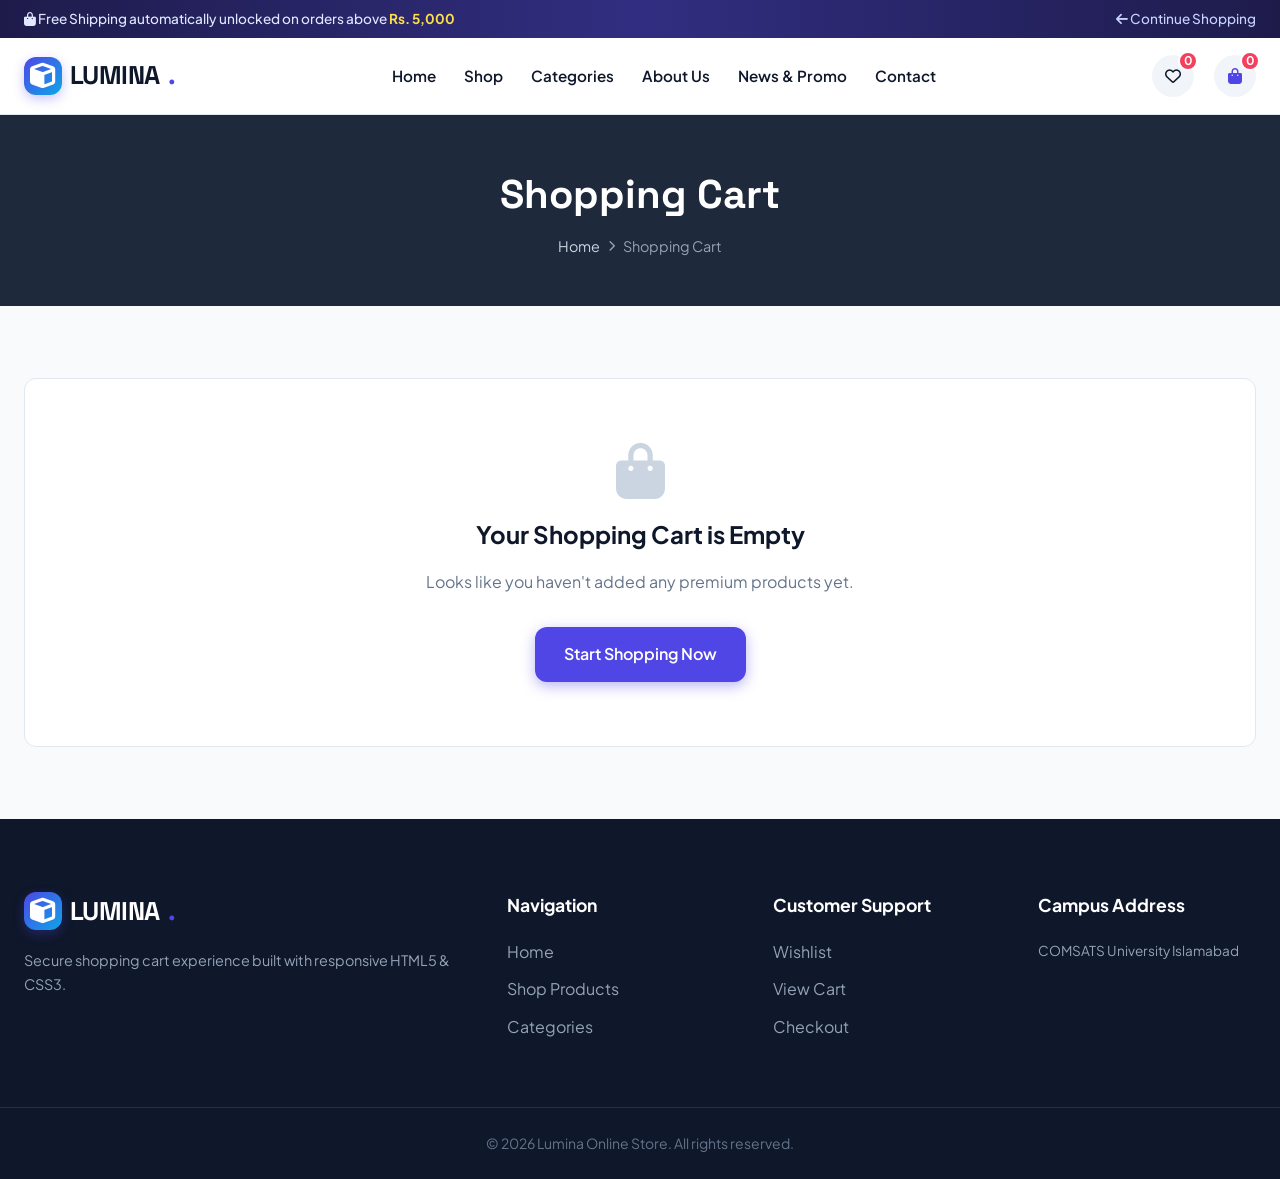
<file: cart.html>
<!DOCTYPE html>
<html lang="en">
<head>
  <meta charset="UTF-8">
  <meta name="viewport" content="width=device-width, initial-scale=1.0">
  <title>Shopping Cart | Lumina Online Store</title>
  
  <link rel="preconnect" href="https://fonts.googleapis.com">
  <link rel="preconnect" href="https://fonts.gstatic.com" crossorigin>
  <link href="https://fonts.googleapis.com/css2?family=Plus+Jakarta+Sans:wght@300;400;500;600;700;800&family=Space+Grotesk:wght@500;700&display=swap" rel="stylesheet">
  
  <link rel="stylesheet" href="https://cdnjs.cloudflare.com/ajax/libs/font-awesome/6.4.0/css/all.min.css">
  <link rel="stylesheet" href="css/style.css">
</head>
<body>

  <div class="top-bar">
    <div class="container top-bar-content">
      <p><i class="fas fa-shopping-bag"></i> Free Shipping automatically unlocked on orders above <strong>Rs. 5,000</strong></p>
      <div class="top-bar-links">
        <a href="shop.html"><i class="fas fa-arrow-left"></i> Continue Shopping</a>
      </div>
    </div>
  </div>

  <header class="site-header">
    <div class="container header-inner">
      <a href="index.html" class="brand-logo">
        <div class="logo-icon"><i class="fas fa-cube"></i></div>
        LUMINA<span class="dot">.</span>
      </a>

      <nav>
        <ul class="nav-menu">
          <li><a href="index.html" class="nav-link">Home</a></li>
          <li><a href="shop.html" class="nav-link">Shop</a></li>
          <li><a href="category.html" class="nav-link">Categories</a></li>
          <li><a href="about.html" class="nav-link">About Us</a></li>
          <li><a href="news.html" class="nav-link">News & Promo</a></li>
          <li><a href="contact.html" class="nav-link">Contact</a></li>
        </ul>
      </nav>

      <div class="header-actions">
        <a href="wishlist.html" class="action-icon-btn" title="View Wishlist">
          <i class="far fa-heart"></i>
          <span class="badge-count wishlist-badge-count">0</span>
        </a>
        <a href="cart.html" class="action-icon-btn active" title="View Cart">
          <i class="fas fa-shopping-bag" style="color: var(--primary);"></i>
          <span class="badge-count cart-badge-count">0</span>
        </a>
        <button class="mobile-toggle" aria-label="Toggle Mobile Navigation">
          <i class="fas fa-bars"></i>
        </button>
      </div>
    </div>
  </header>

  <div class="page-header">
    <div class="container">
      <h1 class="page-title">Shopping Cart</h1>
      <div class="breadcrumb">
        <a href="index.html">Home</a>
        <i class="fas fa-chevron-right" style="font-size: 0.7rem;"></i>
        <span>Shopping Cart</span>
      </div>
    </div>
  </div>

  <main class="section">
    <div class="container" id="cart-content-wrapper">
      
      <div class="cart-layout">

        <div class="cart-table-wrapper">
          <table class="cart-table">
            <thead>
              <tr>
                <th>Product Description</th>
                <th>Price</th>
                <th>Quantity</th>
                <th>Subtotal</th>
                <th>Action</th>
              </tr>
            </thead>
            <tbody id="cart-table-body">
              
            </tbody>
          </table>
          <div style="padding: 1.25rem; display: flex; justify-content: space-between; border-top: 1px solid var(--border-color); background: var(--bg-body);">
            <a href="shop.html" class="btn btn-outline btn-sm">
              <i class="fas fa-arrow-left"></i> Continue Shopping
            </a>
            <button class="btn btn-secondary btn-sm" onclick="LuminaStore.saveCart([]); renderCartPage();" style="color: var(--accent); border-color: var(--accent);">
              <i class="fas fa-trash"></i> Clear Entire Cart
            </button>
          </div>
        </div>

        <aside class="summary-card">
          <h3 class="summary-title"><i class="fas fa-calculator"></i> Order Summary</h3>
          
          <div class="summary-row">
            <span>Items Subtotal</span>
            <span id="cart-subtotal" style="font-weight: 700; color: var(--text-main);">Rs. 0</span>
          </div>

          <div class="summary-row">
            <span>Estimated Shipping</span>
            <span style="font-weight: 600; color: #166534;">Calculated at checkout</span>
          </div>

          <div class="summary-row">
            <span>Tax & Duties</span>
            <span style="font-weight: 600;">Included</span>
          </div>

          <form onsubmit="event.preventDefault(); LuminaStore.showToast('Coupon LUMINA20 applied!', 'success');" style="margin: 1.5rem 0;">
            <label style="display: block; font-size: 0.85rem; font-weight: 700; margin-bottom: 0.35rem;">Promo Code</label>
            <div style="display: flex; gap: 0.5rem;">
              <input type="text" placeholder="e.g. LUMINA20" class="form-control" style="text-transform: uppercase;">
              <button type="submit" class="btn btn-primary btn-sm">Apply</button>
            </div>
          </form>

          <div class="summary-row total">
            <span>Total Cost</span>
            <span id="cart-total" style="color: var(--primary);">Rs. 0</span>
          </div>

          <a href="checkout.html" class="btn btn-primary btn-full" style="margin-top: 1.5rem; height: 48px;">
            Proceed to Checkout <i class="fas fa-arrow-right"></i>
          </a>
        </aside>

      </div>

    </div>
  </main>

  <footer class="site-footer">
    <div class="container footer-top">
      <div class="footer-grid">
        <div class="footer-col">
          <a href="index.html" class="brand-logo" style="color: white; margin-bottom: 1rem;">
            <div class="logo-icon"><i class="fas fa-cube"></i></div>
            LUMINA<span class="dot">.</span>
          </a>
          <p style="font-size: 0.9rem; line-height: 1.7;">
            Secure shopping cart experience built with responsive HTML5 & CSS3.
          </p>
        </div>

        <div class="footer-col">
          <h4>Navigation</h4>
          <ul class="footer-links">
            <li><a href="index.html">Home</a></li>
            <li><a href="shop.html">Shop Products</a></li>
            <li><a href="category.html">Categories</a></li>
          </ul>
        </div>

        <div class="footer-col">
          <h4>Customer Support</h4>
          <ul class="footer-links">
            <li><a href="wishlist.html">Wishlist</a></li>
            <li><a href="cart.html">View Cart</a></li>
            <li><a href="checkout.html">Checkout</a></li>
          </ul>
        </div>

        <div class="footer-col">
          <h4>Campus Address</h4>
          <p style="font-size: 0.85rem; line-height: 1.8;">
            COMSATS University Islamabad
          </p>
        </div>
      </div>
    </div>

    <div class="footer-bottom">
      <div class="container">
        <p>&copy; 2026 Lumina Online Store. All rights reserved.</p>
      </div>
    </div>
  </footer>

  <script src="js/app.js"></script>
</body>
</html>
</file>
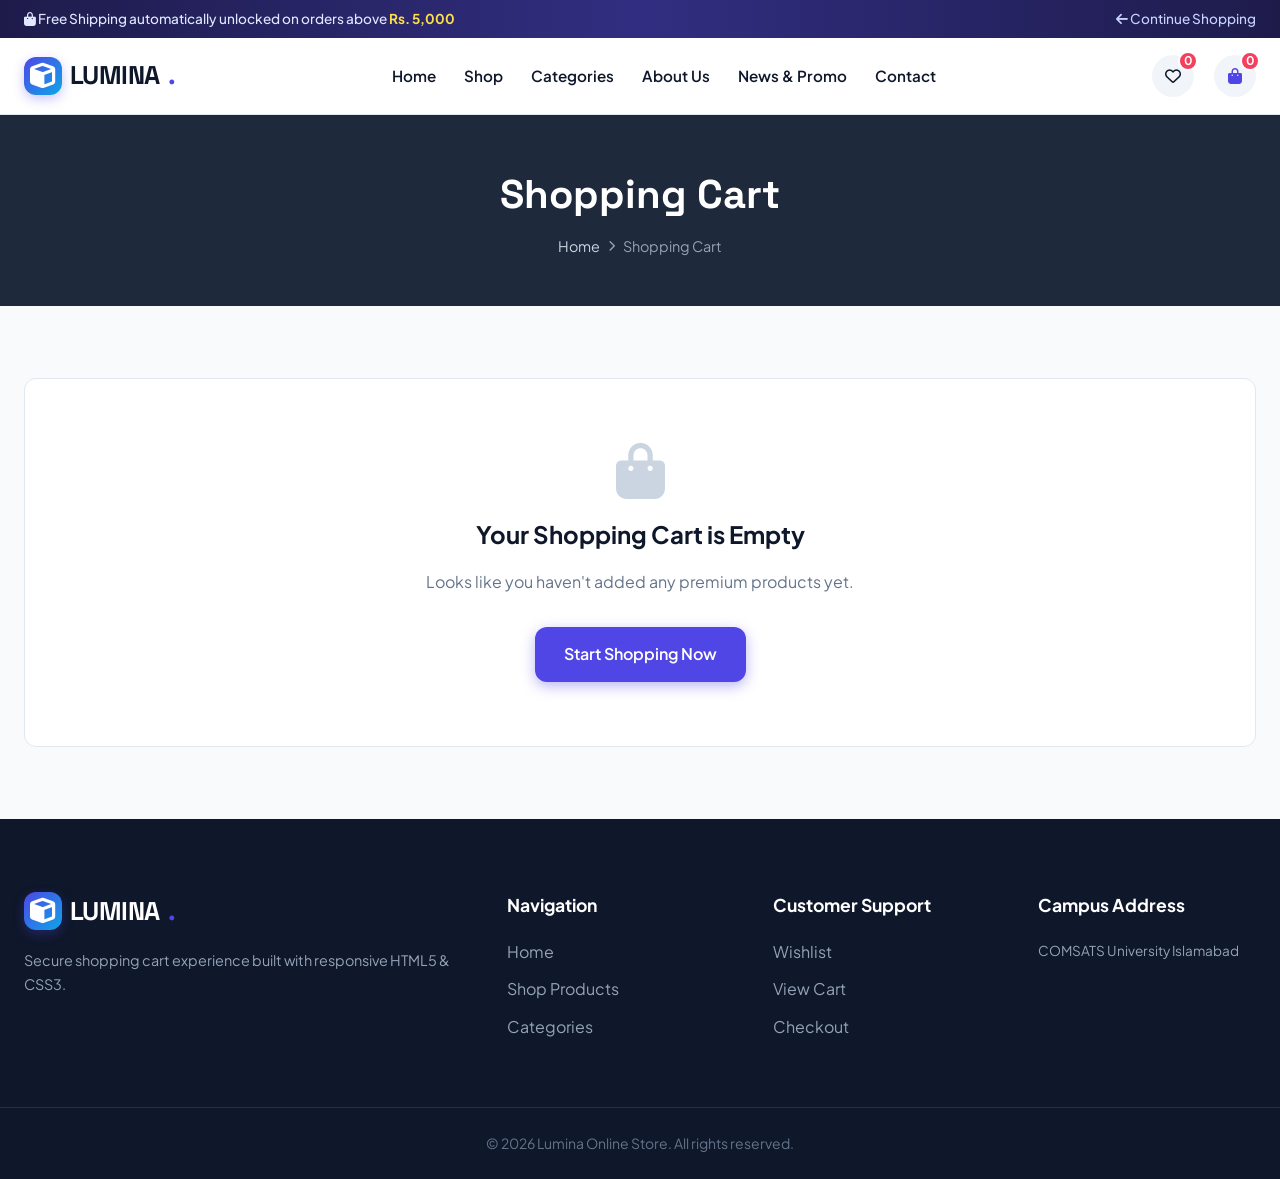
<file: checkout.html>
<!DOCTYPE html>
<html lang="en">
<head>
  <meta charset="UTF-8">
  <meta name="viewport" content="width=device-width, initial-scale=1.0">
  <title>Checkout | Lumina Online Store</title>
  
  <link rel="preconnect" href="https://fonts.googleapis.com">
  <link rel="preconnect" href="https://fonts.gstatic.com" crossorigin>
  <link href="https://fonts.googleapis.com/css2?family=Plus+Jakarta+Sans:wght@300;400;500;600;700;800&family=Space+Grotesk:wght@500;700&display=swap" rel="stylesheet">
  
  <link rel="stylesheet" href="https://cdnjs.cloudflare.com/ajax/libs/font-awesome/6.4.0/css/all.min.css">
  <link rel="stylesheet" href="css/style.css">
</head>
<body>

  <div class="top-bar">
    <div class="container top-bar-content">
      <p><i class="fas fa-lock"></i> 256-Bit SSL Encrypted Checkout | Safe & Secure Transaction</p>
      <div class="top-bar-links">
        <a href="cart.html"><i class="fas fa-arrow-left"></i> Return to Cart</a>
      </div>
    </div>
  </div>

  <header class="site-header">
    <div class="container header-inner">
      <a href="index.html" class="brand-logo">
        <div class="logo-icon"><i class="fas fa-cube"></i></div>
        LUMINA<span class="dot">.</span>
      </a>

      <nav>
        <ul class="nav-menu">
          <li><a href="index.html" class="nav-link">Home</a></li>
          <li><a href="shop.html" class="nav-link">Shop</a></li>
          <li><a href="category.html" class="nav-link">Categories</a></li>
          <li><a href="about.html" class="nav-link">About Us</a></li>
          <li><a href="news.html" class="nav-link">News & Promo</a></li>
          <li><a href="contact.html" class="nav-link">Contact</a></li>
        </ul>
      </nav>

      <div class="header-actions">
        <a href="wishlist.html" class="action-icon-btn" title="View Wishlist">
          <i class="far fa-heart"></i>
          <span class="badge-count wishlist-badge-count">0</span>
        </a>
        <a href="cart.html" class="action-icon-btn" title="View Cart">
          <i class="fas fa-shopping-bag"></i>
          <span class="badge-count cart-badge-count">0</span>
        </a>
        <button class="mobile-toggle" aria-label="Toggle Mobile Navigation">
          <i class="fas fa-bars"></i>
        </button>
      </div>
    </div>
  </header>

  <div class="page-header">
    <div class="container">
      <h1 class="page-title">Checkout & Order Review</h1>
      <div class="breadcrumb">
        <a href="index.html">Home</a>
        <i class="fas fa-chevron-right" style="font-size: 0.7rem;"></i>
        <a href="cart.html">Cart</a>
        <i class="fas fa-chevron-right" style="font-size: 0.7rem;"></i>
        <span>Checkout</span>
      </div>
    </div>
  </div>

  <main class="section">
    <div class="container">
      
      <div class="checkout-layout">

        <div style="background-color: var(--surface); border: 1px solid var(--border-color); border-radius: var(--radius-lg); padding: 2.5rem; box-shadow: var(--shadow-md);">
          
          <form id="checkout-form">
            
            <h3 style="font-family: var(--font-heading); font-size: 1.35rem; font-weight: 700; margin-bottom: 1.5rem; display: flex; align-items: center; gap: 0.5rem;">
              <i class="fas fa-user-circle" style="color: var(--primary);"></i> 1. Contact & Customer Details
            </h3>

            <div class="form-grid-2">
              <div class="form-group">
                <label class="form-label">First Name *</label>
                <input type="text" class="form-control" placeholder="e.g. Muhammad" required>
              </div>
              <div class="form-group">
                <label class="form-label">Last Name *</label>
                <input type="text" class="form-control" placeholder="e.g. Mohsin" required>
              </div>
            </div>

            <div class="form-grid-2">
              <div class="form-group">
                <label class="form-label">Email Address *</label>
                <input type="email" class="form-control" placeholder="m.mohsin@example.com" required>
              </div>
              <div class="form-group">
                <label class="form-label">Phone Number *</label>
                <input type="tel" class="form-control" placeholder="+92 300 1234567" required>
              </div>
            </div>

            <h3 style="font-family: var(--font-heading); font-size: 1.35rem; font-weight: 700; margin: 2rem 0 1.5rem; display: flex; align-items: center; gap: 0.5rem; border-top: 1px solid var(--border-color); padding-top: 1.5rem;">
              <i class="fas fa-truck" style="color: var(--primary);"></i> 2. Shipping Address
            </h3>

            <div class="form-group">
              <label class="form-label">Street Address *</label>
              <input type="text" class="form-control" placeholder="House / Apartment #, Street Name" required>
            </div>

            <div class="form-grid-2">
              <div class="form-group">
                <label class="form-label">City *</label>
                <input type="text" class="form-control" placeholder="Islamabad" required>
              </div>
              <div class="form-group">
                <label class="form-label">Postal / ZIP Code *</label>
                <input type="text" class="form-control" placeholder="45550" required>
              </div>
            </div>

            <h3 style="font-family: var(--font-heading); font-size: 1.35rem; font-weight: 700; margin: 2rem 0 1.5rem; display: flex; align-items: center; gap: 0.5rem; border-top: 1px solid var(--border-color); padding-top: 1.5rem;">
              <i class="fas fa-credit-card" style="color: var(--primary);"></i> 3. Payment Method
            </h3>

            <div style="display: flex; flex-direction: column; gap: 1rem; margin-bottom: 2rem;">
              <label style="display: flex; align-items: center; gap: 0.75rem; padding: 1rem; border: 1px solid var(--border-color); border-radius: var(--radius-md); cursor: pointer; background: var(--bg-body);">
                <input type="radio" name="payment" value="card" checked style="accent-color: var(--primary);">
                <i class="fas fa-credit-card" style="font-size: 1.2rem; color: var(--primary);"></i>
                <div>
                  <strong>Credit / Debit Card</strong>
                  <div style="font-size: 0.8rem; color: var(--text-muted);">Visa, MasterCard, UnionPay</div>
                </div>
              </label>

              <label style="display: flex; align-items: center; gap: 0.75rem; padding: 1rem; border: 1px solid var(--border-color); border-radius: var(--radius-md); cursor: pointer; background: var(--bg-body);">
                <input type="radio" name="payment" value="cod" style="accent-color: var(--primary);">
                <i class="fas fa-money-bill-wave" style="font-size: 1.2rem; color: #166534;"></i>
                <div>
                  <strong>Cash on Delivery (COD)</strong>
                  <div style="font-size: 0.8rem; color: var(--text-muted);">Pay cash when product arrives</div>
                </div>
              </label>
            </div>

            <button type="submit" class="btn btn-primary btn-full" style="height: 50px; font-size: 1.1rem;">
              <i class="fas fa-check-circle"></i> Place Order Now
            </button>
          </form>

        </div>

        <aside class="summary-card">
          <h3 class="summary-title"><i class="fas fa-receipt"></i> Order Summary</h3>
          
          <div id="checkout-summary-list" style="margin-bottom: 1.5rem; border-bottom: 1px solid var(--border-color); padding-bottom: 1rem;">
            
          </div>

          <div class="summary-row">
            <span>Subtotal</span>
            <span id="checkout-subtotal" style="font-weight: 700;">Rs. 0</span>
          </div>

          <div class="summary-row">
            <span>Express Shipping</span>
            <span style="font-weight: 600; color: #166534;">FREE</span>
          </div>

          <div class="summary-row total">
            <span>Total Payable</span>
            <span id="checkout-total" style="color: var(--primary);">Rs. 0</span>
          </div>
        </aside>

      </div>

    </div>
  </main>

  <footer class="site-footer">
    <div class="container footer-top">
      <div class="footer-grid">
        <div class="footer-col">
          <a href="index.html" class="brand-logo" style="color: white; margin-bottom: 1rem;">
            <div class="logo-icon"><i class="fas fa-cube"></i></div>
            LUMINA<span class="dot">.</span>
          </a>
          <p style="font-size: 0.9rem; line-height: 1.7;">
            Encrypted checkout process designed for COMSATS assignment.
          </p>
        </div>

        <div class="footer-col">
          <h4>Navigation</h4>
          <ul class="footer-links">
            <li><a href="index.html">Home</a></li>
            <li><a href="shop.html">Shop</a></li>
            <li><a href="category.html">Categories</a></li>
          </ul>
        </div>

        <div class="footer-col">
          <h4>Support</h4>
          <ul class="footer-links">
            <li><a href="wishlist.html">Wishlist</a></li>
            <li><a href="cart.html">View Cart</a></li>
            <li><a href="contact.html">Contact Us</a></li>
          </ul>
        </div>

        <div class="footer-col">
          <h4>Campus Address</h4>
          <p style="font-size: 0.85rem; line-height: 1.8;">
            COMSATS University Islamabad
          </p>
        </div>
      </div>
    </div>

    <div class="footer-bottom">
      <div class="container">
        <p>&copy; 2026 Lumina Online Store. All rights reserved.</p>
      </div>
    </div>
  </footer>

  <script src="js/app.js"></script>
</body>
</html>
</file>
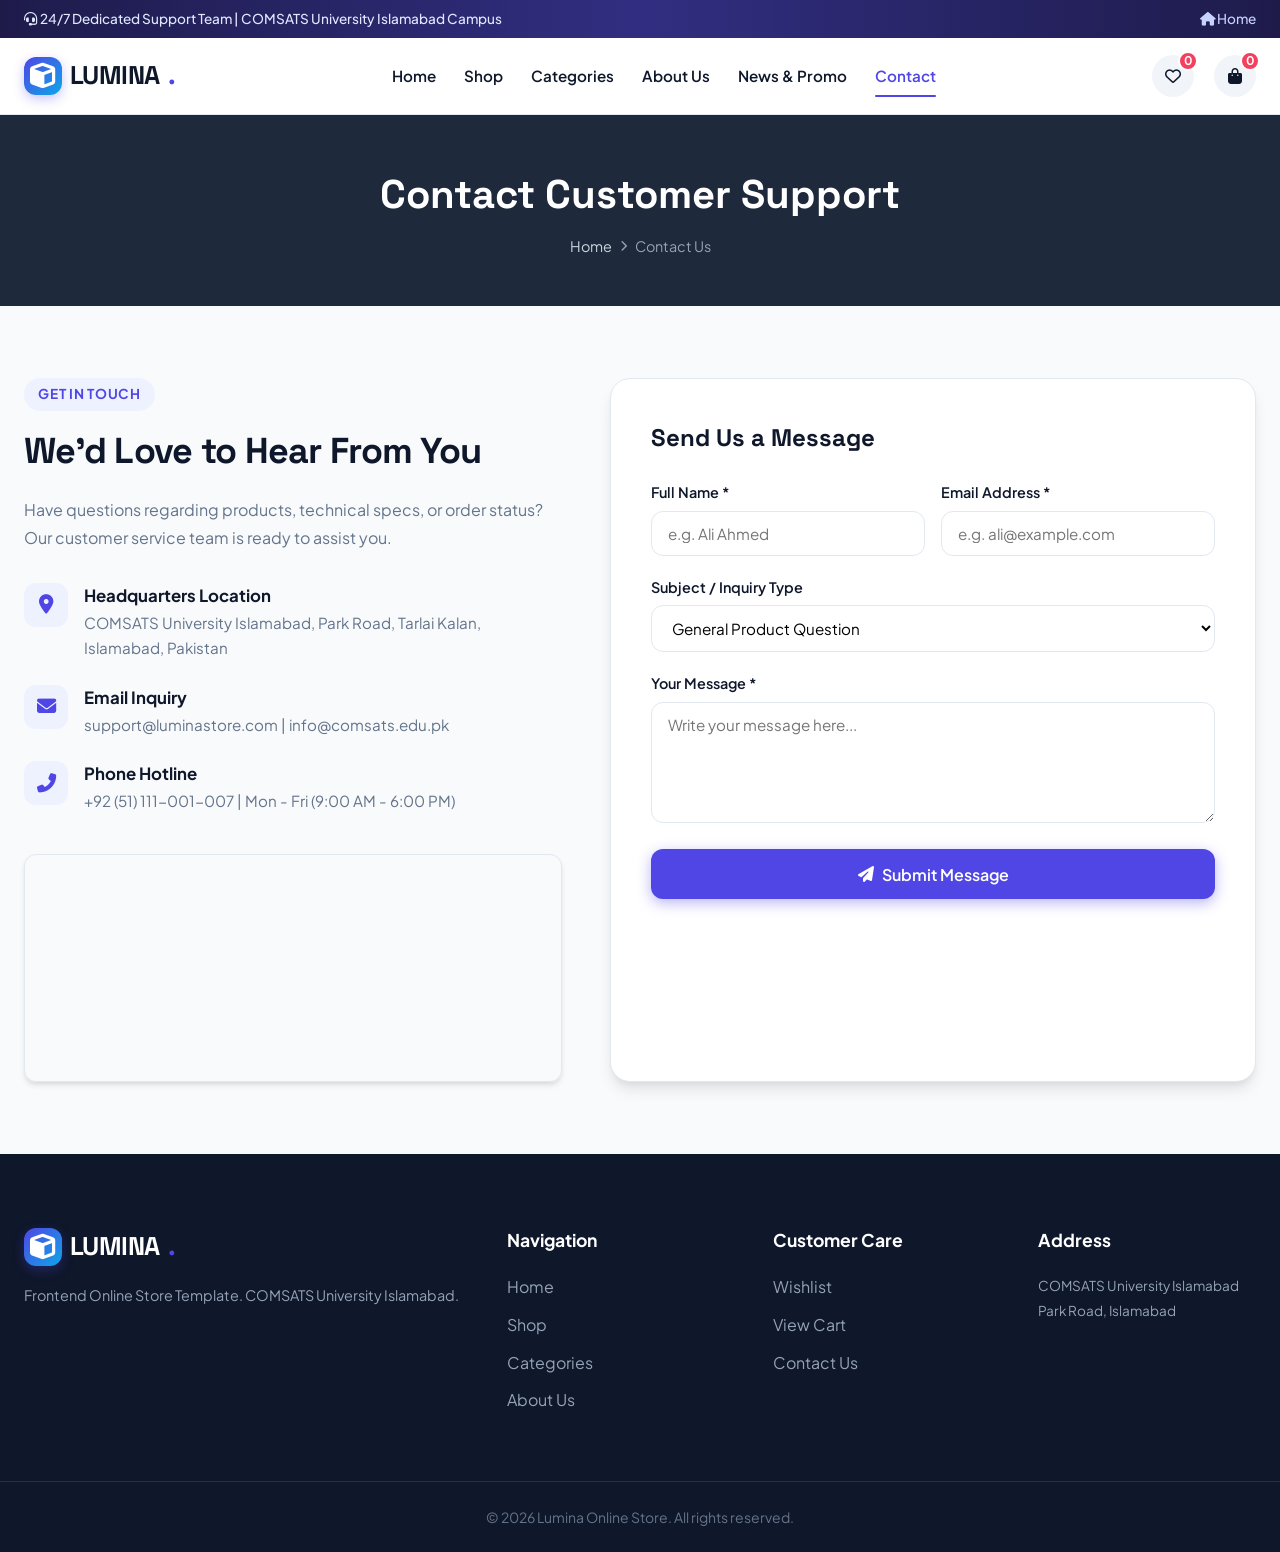
<file: contact.html>
<!DOCTYPE html>
<html lang="en">
<head>
  <meta charset="UTF-8">
  <meta name="viewport" content="width=device-width, initial-scale=1.0">
  <title>Contact Us | Lumina Online Store</title>
  
  <link rel="preconnect" href="https://fonts.googleapis.com">
  <link rel="preconnect" href="https://fonts.gstatic.com" crossorigin>
  <link href="https://fonts.googleapis.com/css2?family=Plus+Jakarta+Sans:wght@300;400;500;600;700;800&family=Space+Grotesk:wght@500;700&display=swap" rel="stylesheet">
  
  <link rel="stylesheet" href="https://cdnjs.cloudflare.com/ajax/libs/font-awesome/6.4.0/css/all.min.css">
  <link rel="stylesheet" href="css/style.css">
</head>
<body>

  <div class="top-bar">
    <div class="container top-bar-content">
      <p><i class="fas fa-headset"></i> 24/7 Dedicated Support Team | COMSATS University Islamabad Campus</p>
      <div class="top-bar-links">
        <a href="index.html"><i class="fas fa-home"></i> Home</a>
      </div>
    </div>
  </div>

  <header class="site-header">
    <div class="container header-inner">
      <a href="index.html" class="brand-logo">
        <div class="logo-icon"><i class="fas fa-cube"></i></div>
        LUMINA<span class="dot">.</span>
      </a>

      <nav>
        <ul class="nav-menu">
          <li><a href="index.html" class="nav-link">Home</a></li>
          <li><a href="shop.html" class="nav-link">Shop</a></li>
          <li><a href="category.html" class="nav-link">Categories</a></li>
          <li><a href="about.html" class="nav-link">About Us</a></li>
          <li><a href="news.html" class="nav-link">News & Promo</a></li>
          <li><a href="contact.html" class="nav-link active">Contact</a></li>
        </ul>
      </nav>

      <div class="header-actions">
        <a href="wishlist.html" class="action-icon-btn" title="View Wishlist">
          <i class="far fa-heart"></i>
          <span class="badge-count wishlist-badge-count">0</span>
        </a>
        <a href="cart.html" class="action-icon-btn" title="View Cart">
          <i class="fas fa-shopping-bag"></i>
          <span class="badge-count cart-badge-count">0</span>
        </a>
        <button class="mobile-toggle" aria-label="Toggle Mobile Navigation">
          <i class="fas fa-bars"></i>
        </button>
      </div>
    </div>
  </header>

  <div class="page-header">
    <div class="container">
      <h1 class="page-title">Contact Customer Support</h1>
      <div class="breadcrumb">
        <a href="index.html">Home</a>
        <i class="fas fa-chevron-right" style="font-size: 0.7rem;"></i>
        <span>Contact Us</span>
      </div>
    </div>
  </div>

  <main class="section">
    <div class="container">
      
      <div style="display: grid; grid-template-columns: 1fr 1.2fr; gap: 3rem;">

        <div>
          <span class="section-tag">Get In Touch</span>
          <h2 class="section-title" style="margin-bottom: 1rem;">We'd Love to Hear From You</h2>
          <p style="color: var(--text-muted); font-size: 1rem; margin-bottom: 2rem; line-height: 1.7;">
            Have questions regarding products, technical specs, or order status? Our customer service team is ready to assist you.
          </p>

          <address style="font-style: normal; display: flex; flex-direction: column; gap: 1.5rem; margin-bottom: 2.5rem;">
            <div style="display: flex; gap: 1rem; align-items: flex-start;">
              <div class="feature-icon" style="width: 44px; height: 44px; font-size: 1.2rem;"><i class="fas fa-map-marker-alt"></i></div>
              <div>
                <strong style="display: block; color: var(--text-main); font-size: 1.05rem;">Headquarters Location</strong>
                <span style="color: var(--text-muted); font-size: 0.95rem;">COMSATS University Islamabad, Park Road, Tarlai Kalan, Islamabad, Pakistan</span>
              </div>
            </div>

            <div style="display: flex; gap: 1rem; align-items: flex-start;">
              <div class="feature-icon" style="width: 44px; height: 44px; font-size: 1.2rem;"><i class="fas fa-envelope"></i></div>
              <div>
                <strong style="display: block; color: var(--text-main); font-size: 1.05rem;">Email Inquiry</strong>
                <span style="color: var(--text-muted); font-size: 0.95rem;">support@luminastore.com | info@comsats.edu.pk</span>
              </div>
            </div>

            <div style="display: flex; gap: 1rem; align-items: flex-start;">
              <div class="feature-icon" style="width: 44px; height: 44px; font-size: 1.2rem;"><i class="fas fa-phone-alt"></i></div>
              <div>
                <strong style="display: block; color: var(--text-main); font-size: 1.05rem;">Phone Hotline</strong>
                <span style="color: var(--text-muted); font-size: 0.95rem;">+92 (51) 111-001-007 | Mon - Fri (9:00 AM - 6:00 PM)</span>
              </div>
            </div>
          </address>

          <div style="border-radius: var(--radius-md); overflow: hidden; border: 1px solid var(--border-color); box-shadow: var(--shadow-md);">
            <iframe src="https://www.google.com/maps/embed?pb=!1m18!1m12!1m3!1d3320.655883074362!2d73.1544052763266!3d33.6530663387063!2m3!1f0!2f0!3f0!3m2!1i1024!2i768!4f13.1!3m3!1m2!1s0x38dfeb2f1c841369%3A0x6a0c5bb17c4918e!2sCOMSATS%20University%20Islamabad!5e0!3m2!1sen!2s!4v1700000000000!5m2!1sen!2s" width="100%" height="220" style="border:0;" allowfullscreen="" loading="lazy"></iframe>
          </div>
        </div>

        <div style="background-color: var(--surface); border: 1px solid var(--border-color); border-radius: var(--radius-lg); padding: 2.5rem; box-shadow: var(--shadow-lg);">
          <h3 style="font-family: var(--font-heading); font-size: 1.5rem; font-weight: 700; margin-bottom: 1.5rem;">Send Us a Message</h3>
          
          <form onsubmit="event.preventDefault(); LuminaStore.showToast('Thank you! Your message has been received.', 'success'); this.reset();">
            <div class="form-grid-2">
              <div class="form-group">
                <label class="form-label" for="contact-name">Full Name *</label>
                <input type="text" id="contact-name" class="form-control" placeholder="e.g. Ali Ahmed" required>
              </div>
              <div class="form-group">
                <label class="form-label" for="contact-email">Email Address *</label>
                <input type="email" id="contact-email" class="form-control" placeholder="e.g. ali@example.com" required>
              </div>
            </div>

            <div class="form-group">
              <label class="form-label" for="contact-subject">Subject / Inquiry Type</label>
              <select id="contact-subject" class="form-control">
                <option value="general">General Product Question</option>
                <option value="order">Order Tracking & Shipping</option>
                <option value="warranty">Warranty & Repairs</option>
                <option value="comsats">Lab Assignment Feedback</option>
              </select>
            </div>

            <div class="form-group">
              <label class="form-label" for="contact-message">Your Message *</label>
              <textarea id="contact-message" class="form-control" rows="5" placeholder="Write your message here..." required></textarea>
            </div>

            <button type="submit" class="btn btn-primary btn-full">
              <i class="fas fa-paper-plane"></i> Submit Message
            </button>
          </form>
        </div>

      </div>

    </div>
  </main>

  <footer class="site-footer">
    <div class="container footer-top">
      <div class="footer-grid">
        <div class="footer-col">
          <a href="index.html" class="brand-logo" style="color: white; margin-bottom: 1rem;">
            <div class="logo-icon"><i class="fas fa-cube"></i></div>
            LUMINA<span class="dot">.</span>
          </a>
          <p style="font-size: 0.9rem; line-height: 1.7;">
            Frontend Online Store Template. COMSATS University Islamabad.
          </p>
        </div>

        <div class="footer-col">
          <h4>Navigation</h4>
          <ul class="footer-links">
            <li><a href="index.html">Home</a></li>
            <li><a href="shop.html">Shop</a></li>
            <li><a href="category.html">Categories</a></li>
            <li><a href="about.html">About Us</a></li>
          </ul>
        </div>

        <div class="footer-col">
          <h4>Customer Care</h4>
          <ul class="footer-links">
            <li><a href="wishlist.html">Wishlist</a></li>
            <li><a href="cart.html">View Cart</a></li>
            <li><a href="contact.html">Contact Us</a></li>
          </ul>
        </div>

        <div class="footer-col">
          <h4>Address</h4>
          <p style="font-size: 0.85rem; line-height: 1.8;">
            COMSATS University Islamabad<br>
            Park Road, Islamabad
          </p>
        </div>
      </div>
    </div>

    <div class="footer-bottom">
      <div class="container">
        <p>&copy; 2026 Lumina Online Store. All rights reserved.</p>
      </div>
    </div>
  </footer>

  <script src="js/app.js"></script>
</body>
</html>
</file>
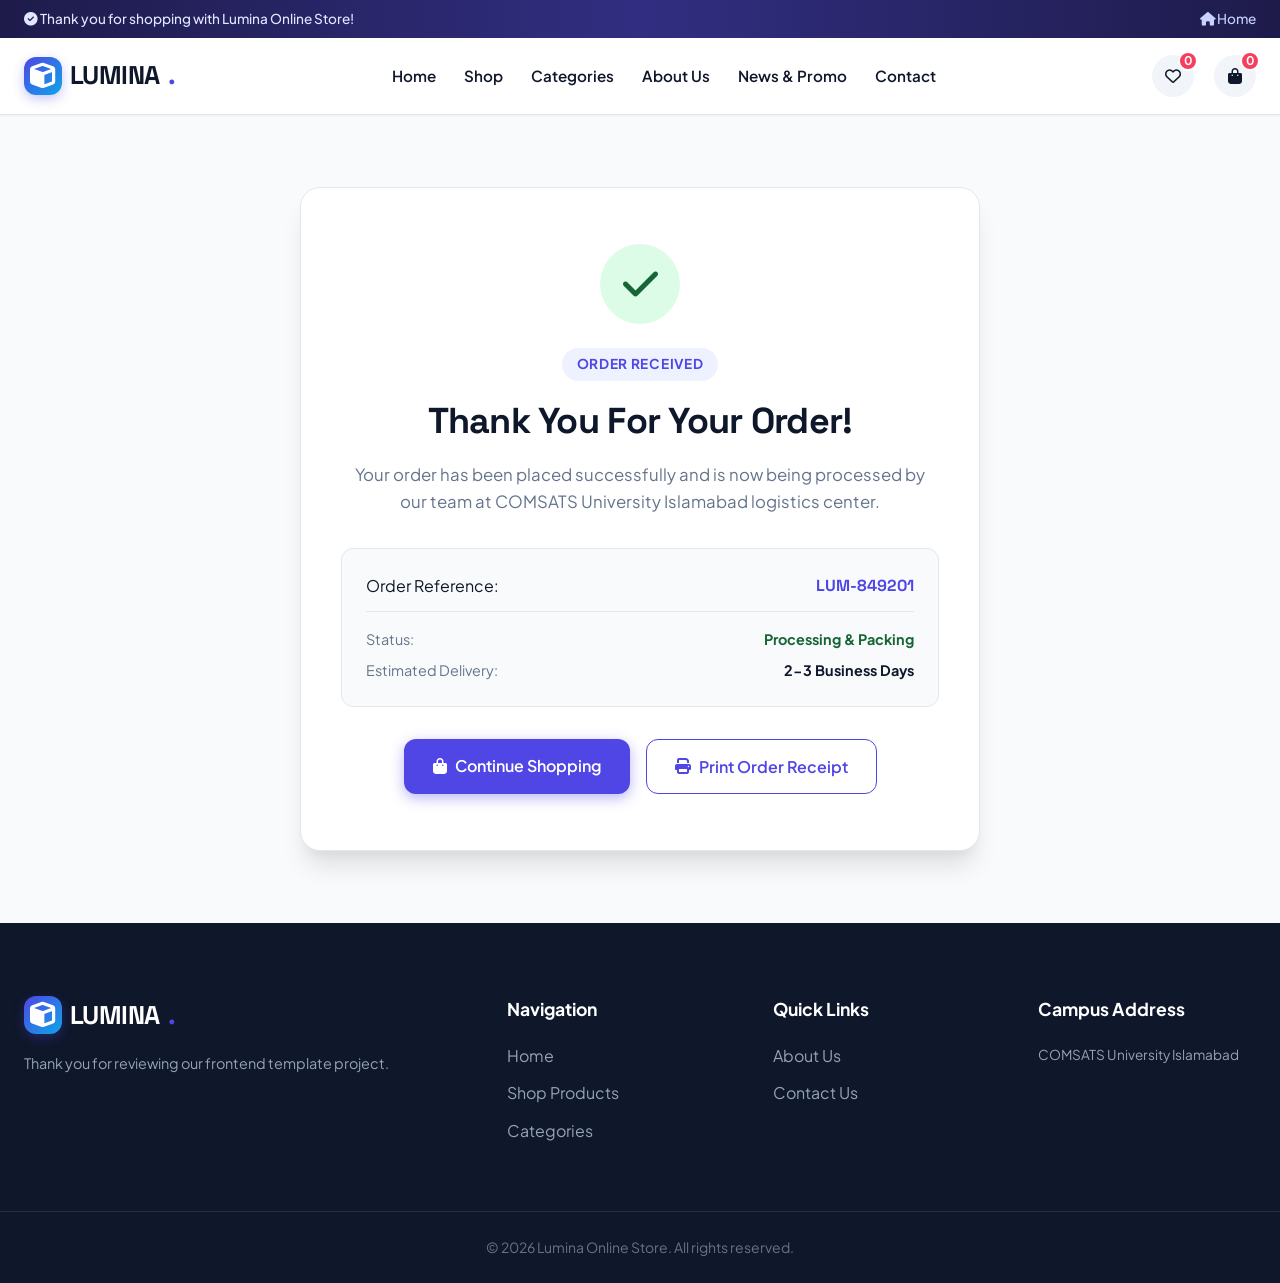
<file: thank-you.html>
<!DOCTYPE html>
<html lang="en">
<head>
  <meta charset="UTF-8">
  <meta name="viewport" content="width=device-width, initial-scale=1.0">
  <title>Order Confirmation | Lumina Online Store</title>
  
  <link rel="preconnect" href="https://fonts.googleapis.com">
  <link rel="preconnect" href="https://fonts.gstatic.com" crossorigin>
  <link href="https://fonts.googleapis.com/css2?family=Plus+Jakarta+Sans:wght@300;400;500;600;700;800&family=Space+Grotesk:wght@500;700&display=swap" rel="stylesheet">
  
  <link rel="stylesheet" href="https://cdnjs.cloudflare.com/ajax/libs/font-awesome/6.4.0/css/all.min.css">
  <link rel="stylesheet" href="css/style.css">
</head>
<body>

  <div class="top-bar">
    <div class="container top-bar-content">
      <p><i class="fas fa-check-circle"></i> Thank you for shopping with Lumina Online Store!</p>
      <div class="top-bar-links">
        <a href="index.html"><i class="fas fa-home"></i> Home</a>
      </div>
    </div>
  </div>

  <header class="site-header">
    <div class="container header-inner">
      <a href="index.html" class="brand-logo">
        <div class="logo-icon"><i class="fas fa-cube"></i></div>
        LUMINA<span class="dot">.</span>
      </a>

      <nav>
        <ul class="nav-menu">
          <li><a href="index.html" class="nav-link">Home</a></li>
          <li><a href="shop.html" class="nav-link">Shop</a></li>
          <li><a href="category.html" class="nav-link">Categories</a></li>
          <li><a href="about.html" class="nav-link">About Us</a></li>
          <li><a href="news.html" class="nav-link">News & Promo</a></li>
          <li><a href="contact.html" class="nav-link">Contact</a></li>
        </ul>
      </nav>

      <div class="header-actions">
        <a href="wishlist.html" class="action-icon-btn" title="View Wishlist">
          <i class="far fa-heart"></i>
          <span class="badge-count wishlist-badge-count">0</span>
        </a>
        <a href="cart.html" class="action-icon-btn" title="View Cart">
          <i class="fas fa-shopping-bag"></i>
          <span class="badge-count cart-badge-count">0</span>
        </a>
        <button class="mobile-toggle" aria-label="Toggle Mobile Navigation">
          <i class="fas fa-bars"></i>
        </button>
      </div>
    </div>
  </header>

  <main class="section">
    <div class="container">
      
      <div style="max-width: 680px; margin: 0 auto; background: var(--surface); border: 1px solid var(--border-color); border-radius: var(--radius-lg); padding: 3.5rem 2.5rem; text-align: center; box-shadow: var(--shadow-xl);">
        
        <div style="width: 80px; height: 80px; background: #DCFCE7; color: #166534; border-radius: 50%; display: flex; align-items: center; justify-content: center; font-size: 2.5rem; margin: 0 auto 1.5rem;">
          <i class="fas fa-check"></i>
        </div>

        <span class="section-tag">Order Received</span>
        <h1 class="section-title" style="font-size: 2.25rem; margin-bottom: 0.75rem;">Thank You For Your Order!</h1>
        <p style="color: var(--text-muted); font-size: 1.05rem; margin-bottom: 2rem; line-height: 1.6;">
          Your order has been placed successfully and is now being processed by our team at COMSATS University Islamabad logistics center.
        </p>

        <div style="background: var(--bg-body); border-radius: var(--radius-md); padding: 1.5rem; text-align: left; margin-bottom: 2rem; border: 1px solid var(--border-color);">
          <div style="display: flex; justify-content: space-between; margin-bottom: 1rem; padding-bottom: 0.75rem; border-bottom: 1px solid var(--border-color);">
            <span>Order Reference:</span>
            <strong id="order-id-display" style="color: var(--primary); font-family: var(--font-heading);">LUM-849201</strong>
          </div>

          <div style="display: flex; justify-content: space-between; margin-bottom: 0.5rem; font-size: 0.9rem; color: var(--text-muted);">
            <span>Status:</span>
            <span style="color: #166534; font-weight: 700;">Processing & Packing</span>
          </div>

          <div style="display: flex; justify-content: space-between; font-size: 0.9rem; color: var(--text-muted);">
            <span>Estimated Delivery:</span>
            <strong style="color: var(--text-main);">2-3 Business Days</strong>
          </div>
        </div>

        <div style="display: flex; gap: 1rem; justify-content: center; flex-wrap: wrap;">
          <a href="shop.html" class="btn btn-primary">
            <i class="fas fa-shopping-bag"></i> Continue Shopping
          </a>
          <button onclick="window.print();" class="btn btn-outline">
            <i class="fas fa-print"></i> Print Order Receipt
          </button>
        </div>

      </div>

    </div>
  </main>

  <footer class="site-footer">
    <div class="container footer-top">
      <div class="footer-grid">
        <div class="footer-col">
          <a href="index.html" class="brand-logo" style="color: white; margin-bottom: 1rem;">
            <div class="logo-icon"><i class="fas fa-cube"></i></div>
            LUMINA<span class="dot">.</span>
          </a>
          <p style="font-size: 0.9rem; line-height: 1.7;">
            Thank you for reviewing our frontend template project.
          </p>
        </div>

        <div class="footer-col">
          <h4>Navigation</h4>
          <ul class="footer-links">
            <li><a href="index.html">Home</a></li>
            <li><a href="shop.html">Shop Products</a></li>
            <li><a href="category.html">Categories</a></li>
          </ul>
        </div>

        <div class="footer-col">
          <h4>Quick Links</h4>
          <ul class="footer-links">
            <li><a href="about.html">About Us</a></li>
            <li><a href="contact.html">Contact Us</a></li>
          </ul>
        </div>

        <div class="footer-col">
          <h4>Campus Address</h4>
          <p style="font-size: 0.85rem; line-height: 1.8;">
            COMSATS University Islamabad
          </p>
        </div>
      </div>
    </div>

    <div class="footer-bottom">
      <div class="container">
        <p>&copy; 2026 Lumina Online Store. All rights reserved.</p>
      </div>
    </div>
  </footer>

  <script src="js/app.js"></script>
  <script>
    document.addEventListener("DOMContentLoaded", () => {
      const urlParams = new URLSearchParams(window.location.search);
      const orderId = urlParams.get("order");
      if (orderId) {
        document.getElementById("order-id-display").textContent = orderId;
      }
    });
  </script>
</body>
</html>
</file>
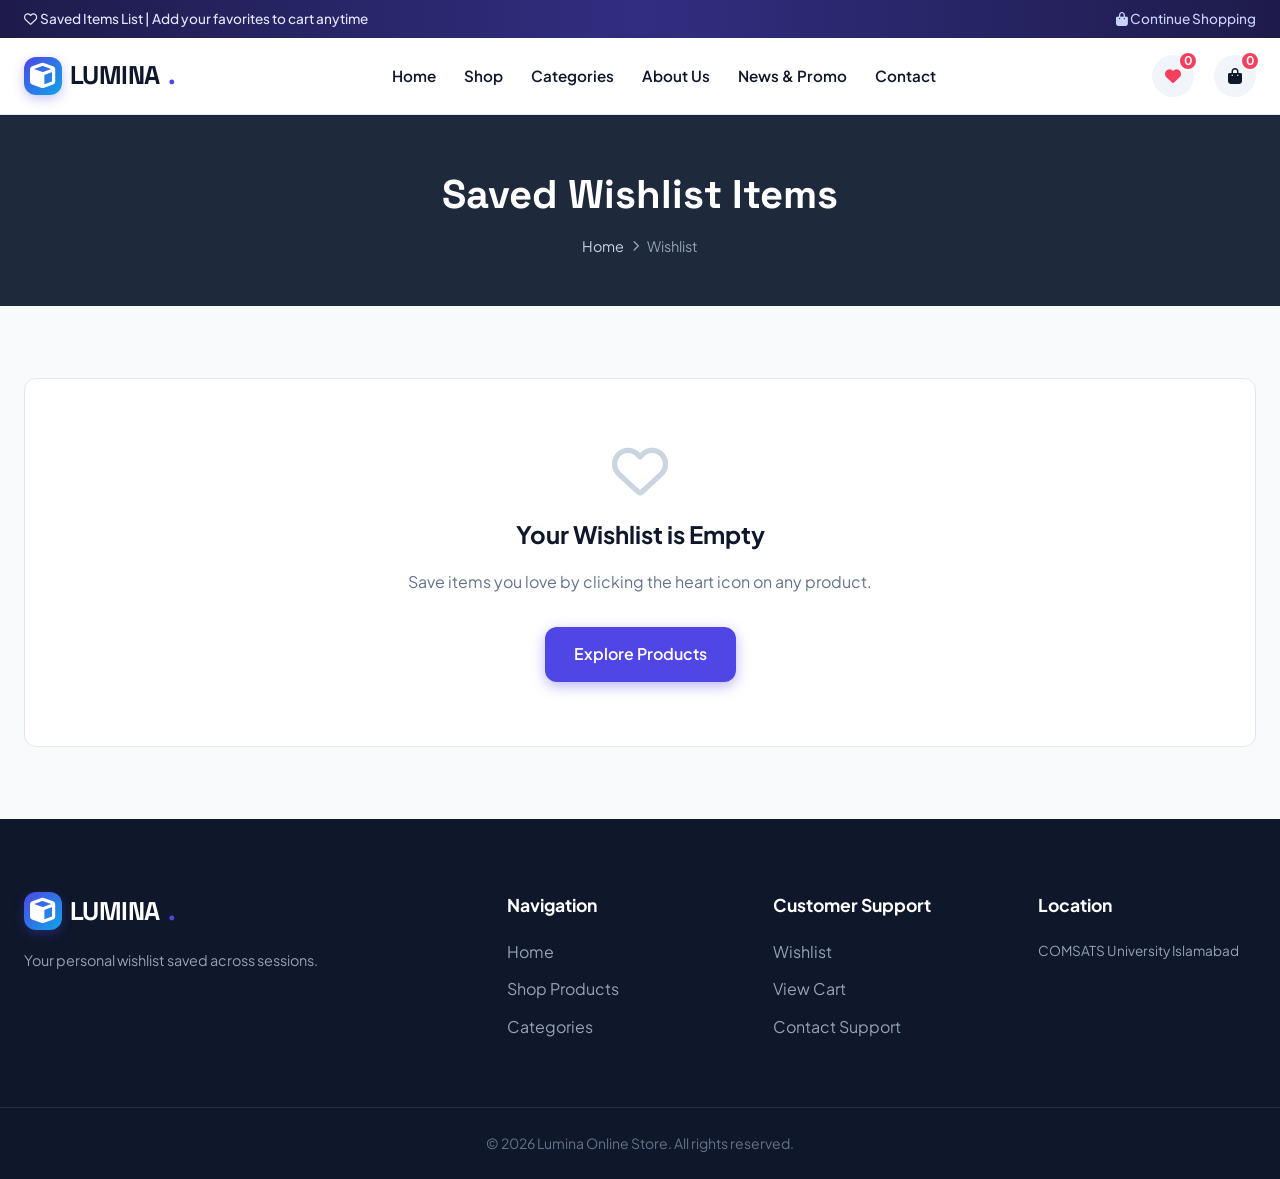
<file: wishlist.html>
<!DOCTYPE html>
<html lang="en">
<head>
  <meta charset="UTF-8">
  <meta name="viewport" content="width=device-width, initial-scale=1.0">
  <title>My Wishlist | Lumina Online Store</title>
  
  <link rel="preconnect" href="https://fonts.googleapis.com">
  <link rel="preconnect" href="https://fonts.gstatic.com" crossorigin>
  <link href="https://fonts.googleapis.com/css2?family=Plus+Jakarta+Sans:wght@300;400;500;600;700;800&family=Space+Grotesk:wght@500;700&display=swap" rel="stylesheet">
  
  <link rel="stylesheet" href="https://cdnjs.cloudflare.com/ajax/libs/font-awesome/6.4.0/css/all.min.css">
  <link rel="stylesheet" href="css/style.css">
</head>
<body>

  <div class="top-bar">
    <div class="container top-bar-content">
      <p><i class="far fa-heart"></i> Saved Items List | Add your favorites to cart anytime</p>
      <div class="top-bar-links">
        <a href="shop.html"><i class="fas fa-shopping-bag"></i> Continue Shopping</a>
      </div>
    </div>
  </div>

  <header class="site-header">
    <div class="container header-inner">
      <a href="index.html" class="brand-logo">
        <div class="logo-icon"><i class="fas fa-cube"></i></div>
        LUMINA<span class="dot">.</span>
      </a>

      <nav>
        <ul class="nav-menu">
          <li><a href="index.html" class="nav-link">Home</a></li>
          <li><a href="shop.html" class="nav-link">Shop</a></li>
          <li><a href="category.html" class="nav-link">Categories</a></li>
          <li><a href="about.html" class="nav-link">About Us</a></li>
          <li><a href="news.html" class="nav-link">News & Promo</a></li>
          <li><a href="contact.html" class="nav-link">Contact</a></li>
        </ul>
      </nav>

      <div class="header-actions">
        <a href="wishlist.html" class="action-icon-btn active" title="View Wishlist">
          <i class="fas fa-heart" style="color: var(--accent);"></i>
          <span class="badge-count wishlist-badge-count">0</span>
        </a>
        <a href="cart.html" class="action-icon-btn" title="View Cart">
          <i class="fas fa-shopping-bag"></i>
          <span class="badge-count cart-badge-count">0</span>
        </a>
        <button class="mobile-toggle" aria-label="Toggle Mobile Navigation">
          <i class="fas fa-bars"></i>
        </button>
      </div>
    </div>
  </header>

  <div class="page-header">
    <div class="container">
      <h1 class="page-title">Saved Wishlist Items</h1>
      <div class="breadcrumb">
        <a href="index.html">Home</a>
        <i class="fas fa-chevron-right" style="font-size: 0.7rem;"></i>
        <span>Wishlist</span>
      </div>
    </div>
  </div>

  <main class="section">
    <div class="container">

      <div class="products-grid" id="wishlist-products-grid">
        
      </div>

    </div>
  </main>

  <footer class="site-footer">
    <div class="container footer-top">
      <div class="footer-grid">
        <div class="footer-col">
          <a href="index.html" class="brand-logo" style="color: white; margin-bottom: 1rem;">
            <div class="logo-icon"><i class="fas fa-cube"></i></div>
            LUMINA<span class="dot">.</span>
          </a>
          <p style="font-size: 0.9rem; line-height: 1.7;">
            Your personal wishlist saved across sessions.
          </p>
        </div>

        <div class="footer-col">
          <h4>Navigation</h4>
          <ul class="footer-links">
            <li><a href="index.html">Home</a></li>
            <li><a href="shop.html">Shop Products</a></li>
            <li><a href="category.html">Categories</a></li>
          </ul>
        </div>

        <div class="footer-col">
          <h4>Customer Support</h4>
          <ul class="footer-links">
            <li><a href="wishlist.html">Wishlist</a></li>
            <li><a href="cart.html">View Cart</a></li>
            <li><a href="contact.html">Contact Support</a></li>
          </ul>
        </div>

        <div class="footer-col">
          <h4>Location</h4>
          <p style="font-size: 0.85rem; line-height: 1.8;">
            COMSATS University Islamabad
          </p>
        </div>
      </div>
    </div>

    <div class="footer-bottom">
      <div class="container">
        <p>&copy; 2026 Lumina Online Store. All rights reserved.</p>
      </div>
    </div>
  </footer>

  <script src="js/app.js"></script>
</body>
</html>
</file>
<file: css/style.css>
@import url('https://fonts.googleapis.com/css2?family=Plus+Jakarta+Sans:wght@300;400;500;600;700;800&family=Space+Grotesk:wght@500;700&display=swap');

:root {
  --font-primary: 'Plus Jakarta Sans', -apple-system, BlinkMacSystemFont, 'Segoe UI', Roboto, sans-serif;
  --font-heading: 'Space Grotesk', sans-serif;

  --primary: #4F46E5;          
  --primary-hover: #4338CA;
  --primary-light: #EEF2FF;
  --secondary: #0EA5E9;        
  --accent: #F43F5E;           
  --accent-hover: #E11D48;
  
  --dark-bg: #0F172A;          
  --surface-dark: #1E293B;     
  
  --bg-body: #F8FAFC;          
  --surface: #FFFFFF;          
  --surface-secondary: #F1F5F9;
  
  --text-main: #0F172A;        
  --text-muted: #64748B;       
  --text-light: #94A3B8;       
  
  --border-color: #E2E8F0;     
  --border-focus: #818CF8;

  --shadow-sm: 0 1px 2px 0 rgba(0, 0, 0, 0.05);
  --shadow-md: 0 4px 6px -1px rgba(0, 0, 0, 0.1), 0 2px 4px -1px rgba(0, 0, 0, 0.06);
  --shadow-lg: 0 10px 15px -3px rgba(0, 0, 0, 0.1), 0 4px 6px -2px rgba(0, 0, 0, 0.05);
  --shadow-xl: 0 20px 25px -5px rgba(0, 0, 0, 0.1), 0 10px 10px -5px rgba(0, 0, 0, 0.04);
  
  --radius-sm: 6px;
  --radius-md: 12px;
  --radius-lg: 20px;
  --radius-full: 9999px;
  
  --transition: all 0.3s cubic-bezier(0.4, 0, 0.2, 1);
  --max-width: 1280px;
}

*, *::before, *::after {
  box-sizing: border-box;
  margin: 0;
  padding: 0;
}

html {
  scroll-behavior: smooth;
  font-size: 16px;
}

body {
  font-family: var(--font-primary);
  background-color: var(--bg-body);
  color: var(--text-main);
  line-height: 1.6;
  display: flex;
  flex-direction: column;
  min-height: 100vh;
  -webkit-font-smoothing: antialiased;
}

img {
  max-width: 100%;
  height: auto;
  display: block;
}

a {
  color: inherit;
  text-decoration: none;
  transition: var(--transition);
}

ul, ol {
  list-style-position: inside;
}

button, input, select, textarea {
  font-family: inherit;
  font-size: inherit;
}

.container {
  width: 100%;
  max-width: var(--max-width);
  margin: 0 auto;
  padding: 0 1.5rem;
}

.top-bar {
  background: linear-gradient(90deg, #1E1B4B 0%, #312E81 50%, #1E1B4B 100%);
  color: #E0E7FF;
  font-size: 0.85rem;
  padding: 0.5rem 0;
  text-align: center;
  font-weight: 500;
}

.top-bar strong {
  color: #FDE047;
  font-weight: 700;
}

.top-bar-content {
  display: flex;
  justify-content: space-between;
  align-items: center;
}

.top-bar-links a {
  margin-left: 1.25rem;
  color: #C7D2FE;
}
.top-bar-links a:hover {
  color: #FFFFFF;
}

.site-header {
  background-color: var(--surface);
  border-bottom: 1px solid var(--border-color);
  position: sticky;
  top: 0;
  z-index: 1000;
  box-shadow: var(--shadow-sm);
}

.header-inner {
  display: flex;
  align-items: center;
  justify-content: space-between;
  height: 76px;
}

.brand-logo {
  display: flex;
  align-items: center;
  gap: 0.5rem;
  font-family: var(--font-heading);
  font-size: 1.6rem;
  font-weight: 800;
  color: var(--text-main);
  letter-spacing: -0.02em;
}

.brand-logo .logo-icon {
  width: 38px;
  height: 38px;
  background: linear-gradient(135deg, var(--primary) 0%, var(--secondary) 100%);
  border-radius: var(--radius-md);
  display: flex;
  align-items: center;
  justify-content: center;
  color: white;
  font-weight: 800;
  box-shadow: 0 4px 12px rgba(79, 70, 229, 0.3);
}

.brand-logo span.dot {
  color: var(--primary);
}

.nav-menu {
  display: flex;
  align-items: center;
  gap: 1.75rem;
  list-style: none;
}

.nav-link {
  font-weight: 600;
  font-size: 0.95rem;
  color: var(--text-main);
  padding: 0.5rem 0;
  position: relative;
}

.nav-link:hover, .nav-link.active {
  color: var(--primary);
}

.nav-link.active::after, .nav-link:hover::after {
  content: '';
  position: absolute;
  bottom: -4px;
  left: 0;
  width: 100%;
  height: 2px;
  background-color: var(--primary);
  border-radius: var(--radius-full);
}

.header-actions {
  display: flex;
  align-items: center;
  gap: 1.25rem;
}

.action-icon-btn {
  position: relative;
  background: var(--surface-secondary);
  border: none;
  width: 42px;
  height: 42px;
  border-radius: 50%;
  display: flex;
  align-items: center;
  justify-content: center;
  cursor: pointer;
  color: var(--text-main);
  transition: var(--transition);
}

.action-icon-btn:hover {
  background: var(--primary-light);
  color: var(--primary);
}

.badge-count {
  position: absolute;
  top: -4px;
  right: -4px;
  background-color: var(--accent);
  color: white;
  font-size: 0.75rem;
  font-weight: 700;
  width: 20px;
  height: 20px;
  border-radius: 50%;
  display: flex;
  align-items: center;
  justify-content: center;
  border: 2px solid var(--surface);
}

.mobile-toggle {
  display: none;
  background: none;
  border: none;
  font-size: 1.5rem;
  cursor: pointer;
  color: var(--text-main);
}

.hero-banner {
  background: linear-gradient(135deg, #0F172A 0%, #1E1B4B 50%, #312E81 100%);
  color: white;
  padding: 4.5rem 0;
  position: relative;
  overflow: hidden;
  border-radius: 0 0 var(--radius-lg) var(--radius-lg);
}

.hero-banner::before {
  content: '';
  position: absolute;
  top: -20%;
  right: -10%;
  width: 600px;
  height: 600px;
  background: radial-gradient(circle, rgba(14, 165, 233, 0.15) 0%, rgba(0,0,0,0) 70%);
  pointer-events: none;
}

.hero-grid {
  display: grid;
  grid-template-columns: 1fr 1fr;
  gap: 3rem;
  align-items: center;
}

.hero-content h1 {
  font-family: var(--font-heading);
  font-size: 3.25rem;
  line-height: 1.15;
  font-weight: 800;
  margin-bottom: 1.25rem;
}

.hero-content h1 span {
  background: linear-gradient(90deg, #818CF8 0%, #38BDF8 100%);
  -webkit-background-clip: text;
  -webkit-text-fill-color: transparent;
}

.hero-content p {
  font-size: 1.15rem;
  color: #94A3B8;
  margin-bottom: 2rem;
  max-width: 520px;
}

.hero-btns {
  display: flex;
  gap: 1rem;
  flex-wrap: wrap;
}

.hero-img-wrapper {
  position: relative;
  display: flex;
  justify-content: center;
}

.hero-img-wrapper img {
  border-radius: var(--radius-lg);
  box-shadow: 0 25px 50px -12px rgba(0, 0, 0, 0.5);
  border: 1px solid rgba(255, 255, 255, 0.1);
  transform: perspective(1000px) rotateY(-5deg);
  transition: var(--transition);
}

.hero-img-wrapper img:hover {
  transform: perspective(1000px) rotateY(0deg) scale(1.02);
}

.btn {
  display: inline-flex;
  align-items: center;
  justify-content: center;
  gap: 0.5rem;
  padding: 0.85rem 1.75rem;
  border-radius: var(--radius-md);
  font-weight: 600;
  font-size: 1rem;
  cursor: pointer;
  border: 1px solid transparent;
  transition: var(--transition);
}

.btn-primary {
  background-color: var(--primary);
  color: white;
  box-shadow: 0 4px 14px rgba(79, 70, 229, 0.4);
}
.btn-primary:hover {
  background-color: var(--primary-hover);
  transform: translateY(-2px);
  box-shadow: 0 6px 20px rgba(79, 70, 229, 0.5);
}

.btn-secondary {
  background-color: transparent;
  color: white;
  border-color: rgba(255, 255, 255, 0.3);
}
.btn-secondary:hover {
  background-color: rgba(255, 255, 255, 0.1);
  border-color: white;
}

.btn-outline {
  background-color: transparent;
  color: var(--primary);
  border-color: var(--primary);
}
.btn-outline:hover {
  background-color: var(--primary-light);
}

.btn-accent {
  background-color: var(--accent);
  color: white;
}
.btn-accent:hover {
  background-color: var(--accent-hover);
}

.btn-sm {
  padding: 0.5rem 1rem;
  font-size: 0.875rem;
}

.btn-full {
  width: 100%;
}

.section {
  padding: 4.5rem 0;
}

.section-header {
  text-align: center;
  margin-bottom: 3rem;
}

.section-tag {
  display: inline-block;
  color: var(--primary);
  background-color: var(--primary-light);
  font-weight: 700;
  font-size: 0.85rem;
  padding: 0.35rem 0.9rem;
  border-radius: var(--radius-full);
  text-transform: uppercase;
  letter-spacing: 0.05em;
  margin-bottom: 0.75rem;
}

.section-title {
  font-family: var(--font-heading);
  font-size: 2.25rem;
  font-weight: 700;
  color: var(--text-main);
  letter-spacing: -0.02em;
}

.section-subtitle {
  color: var(--text-muted);
  font-size: 1.05rem;
  margin-top: 0.5rem;
}

.features-bar {
  background-color: var(--surface);
  border-y: 1px solid var(--border-color);
  padding: 2rem 0;
  box-shadow: var(--shadow-sm);
}

.features-grid {
  display: grid;
  grid-template-columns: repeat(auto-fit, minmax(220px, 1fr));
  gap: 2rem;
}

.feature-card {
  display: flex;
  align-items: center;
  gap: 1.25rem;
}

.feature-icon {
  width: 52px;
  height: 52px;
  border-radius: var(--radius-md);
  background: var(--primary-light);
  color: var(--primary);
  display: flex;
  align-items: center;
  justify-content: center;
  font-size: 1.5rem;
  flex-shrink: 0;
}

.feature-info h4 {
  font-size: 1rem;
  font-weight: 700;
  color: var(--text-main);
}

.feature-info p {
  font-size: 0.875rem;
  color: var(--text-muted);
}

.products-grid {
  display: grid;
  grid-template-columns: repeat(auto-fill, minmax(260px, 1fr));
  gap: 2rem;
}

.product-card {
  background-color: var(--surface);
  border-radius: var(--radius-md);
  border: 1px solid var(--border-color);
  overflow: hidden;
  transition: var(--transition);
  display: flex;
  flex-direction: column;
  position: relative;
}

.product-card:hover {
  transform: translateY(-6px);
  box-shadow: var(--shadow-xl);
  border-color: var(--border-focus);
}

.product-badge {
  position: absolute;
  top: 1rem;
  left: 1rem;
  z-index: 10;
  background-color: var(--accent);
  color: white;
  font-size: 0.75rem;
  font-weight: 700;
  padding: 0.25rem 0.6rem;
  border-radius: var(--radius-sm);
  text-transform: uppercase;
}

.product-badge.badge-new {
  background-color: var(--secondary);
}

.product-wishlist-btn {
  position: absolute;
  top: 1rem;
  right: 1rem;
  z-index: 10;
  background-color: rgba(255, 255, 255, 0.9);
  border: none;
  width: 36px;
  height: 36px;
  border-radius: 50%;
  display: flex;
  align-items: center;
  justify-content: center;
  cursor: pointer;
  color: var(--text-muted);
  box-shadow: var(--shadow-sm);
  transition: var(--transition);
}

.product-wishlist-btn:hover, .product-wishlist-btn.active {
  background-color: #FFE4E6;
  color: var(--accent);
}

.product-thumb {
  position: relative;
  background-color: #F8FAFC;
  padding: 1.5rem;
  display: flex;
  align-items: center;
  justify-content: center;
  height: 220px;
  overflow: hidden;
}

.product-thumb img {
  max-height: 180px;
  object-fit: contain;
  transition: var(--transition);
}

.product-card:hover .product-thumb img {
  transform: scale(1.08);
}

.product-details {
  padding: 1.25rem;
  display: flex;
  flex-direction: column;
  flex-grow: 1;
}

.product-category {
  font-size: 0.78rem;
  text-transform: uppercase;
  color: var(--text-light);
  font-weight: 700;
  letter-spacing: 0.05em;
  margin-bottom: 0.35rem;
}

.product-title {
  font-size: 1.05rem;
  font-weight: 700;
  color: var(--text-main);
  margin-bottom: 0.5rem;
  line-height: 1.3;
}

.product-title a:hover {
  color: var(--primary);
}

.product-rating {
  display: flex;
  align-items: center;
  gap: 0.35rem;
  margin-bottom: 0.75rem;
  font-size: 0.85rem;
  color: #F59E0B; 
}

.rating-count {
  color: var(--text-muted);
  font-size: 0.8rem;
}

.product-price-row {
  display: flex;
  align-items: center;
  justify-content: space-between;
  margin-top: auto;
  padding-top: 0.75rem;
  border-top: 1px solid var(--surface-secondary);
}

.product-price {
  font-family: var(--font-heading);
  font-size: 1.25rem;
  font-weight: 700;
  color: var(--text-main);
}

.old-price {
  font-size: 0.9rem;
  color: var(--text-light);
  text-decoration: line-through;
  margin-left: 0.35rem;
  font-weight: 400;
}

.categories-grid {
  display: grid;
  grid-template-columns: repeat(auto-fit, minmax(220px, 1fr));
  gap: 1.5rem;
}

.category-card {
  background-color: var(--surface);
  border-radius: var(--radius-md);
  border: 1px solid var(--border-color);
  padding: 2rem 1.5rem;
  text-align: center;
  transition: var(--transition);
  display: flex;
  flex-direction: column;
  align-items: center;
}

.category-card:hover {
  transform: translateY(-4px);
  border-color: var(--primary);
  box-shadow: var(--shadow-lg);
  background: linear-gradient(180deg, var(--surface) 0%, var(--primary-light) 100%);
}

.category-icon-box {
  width: 70px;
  height: 70px;
  border-radius: 50%;
  background: var(--primary-light);
  color: var(--primary);
  display: flex;
  align-items: center;
  justify-content: center;
  font-size: 2rem;
  margin-bottom: 1.25rem;
  transition: var(--transition);
}

.category-card:hover .category-icon-box {
  background-color: var(--primary);
  color: white;
  transform: scale(1.1);
}

.category-card h3 {
  font-size: 1.15rem;
  font-weight: 700;
  margin-bottom: 0.35rem;
}

.category-card p {
  font-size: 0.85rem;
  color: var(--text-muted);
}

.promo-banner {
  background: linear-gradient(135deg, #4F46E5 0%, #7C3AED 100%);
  color: white;
  border-radius: var(--radius-lg);
  padding: 3.5rem 3rem;
  display: flex;
  align-items: center;
  justify-content: space-between;
  gap: 2rem;
  box-shadow: var(--shadow-xl);
  margin: 3rem 0;
  position: relative;
  overflow: hidden;
}

.promo-content {
  max-width: 580px;
}

.promo-tag {
  background-color: rgba(255, 255, 255, 0.2);
  color: white;
  padding: 0.3rem 0.8rem;
  border-radius: var(--radius-full);
  font-size: 0.85rem;
  font-weight: 700;
  display: inline-block;
  margin-bottom: 1rem;
}

.promo-content h2 {
  font-family: var(--font-heading);
  font-size: 2.5rem;
  font-weight: 800;
  line-height: 1.2;
  margin-bottom: 1rem;
}

.promo-content p {
  color: #E0E7FF;
  font-size: 1.05rem;
  margin-bottom: 1.75rem;
}

.page-header {
  background-color: var(--surface-dark);
  color: white;
  padding: 3rem 0;
  text-align: center;
  position: relative;
}

.page-title {
  font-family: var(--font-heading);
  font-size: 2.5rem;
  font-weight: 700;
  margin-bottom: 0.5rem;
}

.breadcrumb {
  display: flex;
  justify-content: center;
  align-items: center;
  gap: 0.5rem;
  font-size: 0.9rem;
  color: var(--text-light);
}

.breadcrumb a {
  color: #CBD5E1;
}
.breadcrumb a:hover {
  color: white;
}

.shop-layout {
  display: grid;
  grid-template-columns: 260px 1fr;
  gap: 2rem;
}

.sidebar-card {
  background-color: var(--surface);
  border: 1px solid var(--border-color);
  border-radius: var(--radius-md);
  padding: 1.5rem;
  margin-bottom: 1.5rem;
}

.sidebar-title {
  font-size: 1.1rem;
  font-weight: 700;
  margin-bottom: 1rem;
  padding-bottom: 0.5rem;
  border-bottom: 2px solid var(--surface-secondary);
}

.filter-list {
  list-style: none;
}

.filter-item {
  margin-bottom: 0.6rem;
}

.filter-item label {
  display: flex;
  align-items: center;
  gap: 0.6rem;
  font-size: 0.925rem;
  color: var(--text-main);
  cursor: pointer;
}

.filter-item input[type="checkbox"],
.filter-item input[type="radio"] {
  accent-color: var(--primary);
  width: 16px;
  height: 16px;
}

.price-range-inputs {
  display: flex;
  align-items: center;
  gap: 0.5rem;
  margin-top: 1rem;
}

.price-range-inputs input {
  width: 100%;
  padding: 0.5rem;
  border: 1px solid var(--border-color);
  border-radius: var(--radius-sm);
}

.shop-toolbar {
  background-color: var(--surface);
  border: 1px solid var(--border-color);
  border-radius: var(--radius-md);
  padding: 1rem 1.5rem;
  display: flex;
  justify-content: space-between;
  align-items: center;
  margin-bottom: 1.5rem;
  flex-wrap: wrap;
  gap: 1rem;
}

.search-box {
  display: flex;
  align-items: center;
  background-color: var(--bg-body);
  border: 1px solid var(--border-color);
  border-radius: var(--radius-md);
  padding: 0.4rem 0.8rem;
  width: 280px;
}

.search-box input {
  border: none;
  background: transparent;
  outline: none;
  padding: 0.3rem 0.5rem;
  width: 100%;
}

.sort-select {
  padding: 0.5rem 1rem;
  border-radius: var(--radius-md);
  border: 1px solid var(--border-color);
  background-color: var(--surface);
  outline: none;
}

.product-detail-layout {
  display: grid;
  grid-template-columns: 1fr 1fr;
  gap: 3.5rem;
  background-color: var(--surface);
  border-radius: var(--radius-lg);
  border: 1px solid var(--border-color);
  padding: 2.5rem;
  box-shadow: var(--shadow-sm);
}

.product-gallery {
  display: flex;
  flex-direction: column;
  gap: 1rem;
}

.main-image-box {
  background-color: var(--bg-body);
  border-radius: var(--radius-md);
  padding: 2rem;
  display: flex;
  align-items: center;
  justify-content: center;
  height: 380px;
  border: 1px solid var(--border-color);
}

.main-image-box img {
  max-height: 320px;
  object-fit: contain;
}

.thumb-list {
  display: flex;
  gap: 1rem;
  overflow-x: auto;
}

.thumb-item {
  width: 80px;
  height: 80px;
  border: 2px solid var(--border-color);
  border-radius: var(--radius-md);
  padding: 0.4rem;
  cursor: pointer;
  background-color: var(--bg-body);
  transition: var(--transition);
}

.thumb-item.active, .thumb-item:hover {
  border-color: var(--primary);
}

.thumb-item img {
  width: 100%;
  height: 100%;
  object-fit: contain;
}

.product-info-col h1 {
  font-family: var(--font-heading);
  font-size: 2.25rem;
  font-weight: 800;
  margin-bottom: 0.75rem;
  line-height: 1.2;
}

.price-tag-big {
  font-family: var(--font-heading);
  font-size: 2rem;
  font-weight: 700;
  color: var(--primary);
  margin: 1rem 0;
  display: flex;
  align-items: center;
  gap: 0.75rem;
}

.stock-status {
  font-size: 0.85rem;
  padding: 0.25rem 0.6rem;
  border-radius: var(--radius-sm);
  font-weight: 700;
}
.in-stock {
  background-color: #DCFCE7;
  color: #166534;
}

.quantity-picker {
  display: flex;
  align-items: center;
  border: 1px solid var(--border-color);
  border-radius: var(--radius-md);
  overflow: hidden;
  width: 130px;
}

.quantity-btn {
  background-color: var(--surface-secondary);
  border: none;
  width: 40px;
  height: 42px;
  font-size: 1.2rem;
  font-weight: 700;
  cursor: pointer;
  color: var(--text-main);
}

.quantity-btn:hover {
  background-color: var(--border-color);
}

.quantity-input {
  width: 50px;
  height: 42px;
  border: none;
  text-align: center;
  font-weight: 700;
}

.product-tabs-container {
  margin-top: 3rem;
  background-color: var(--surface);
  border: 1px solid var(--border-color);
  border-radius: var(--radius-lg);
  padding: 2rem;
}

.tabs-nav {
  display: flex;
  gap: 1.5rem;
  border-bottom: 2px solid var(--surface-secondary);
  margin-bottom: 1.5rem;
}

.tab-btn {
  background: none;
  border: none;
  font-size: 1.05rem;
  font-weight: 700;
  color: var(--text-muted);
  padding: 0.75rem 0;
  cursor: pointer;
  position: relative;
}

.tab-btn.active {
  color: var(--primary);
}

.tab-btn.active::after {
  content: '';
  position: absolute;
  bottom: -2px;
  left: 0;
  width: 100%;
  height: 2px;
  background-color: var(--primary);
}

.tab-content {
  display: none;
}

.tab-content.active {
  display: block;
}

.specs-dl {
  display: grid;
  grid-template-columns: 200px 1fr;
  gap: 1rem;
  font-size: 0.95rem;
}

.specs-dl dt {
  font-weight: 700;
  color: var(--text-main);
  background-color: var(--bg-body);
  padding: 0.6rem 1rem;
  border-radius: var(--radius-sm);
}

.specs-dl dd {
  padding: 0.6rem 1rem;
  color: var(--text-muted);
}

.cart-layout {
  display: grid;
  grid-template-columns: 1fr 340px;
  gap: 2rem;
}

.cart-table-wrapper {
  background-color: var(--surface);
  border: 1px solid var(--border-color);
  border-radius: var(--radius-md);
  overflow: hidden;
  box-shadow: var(--shadow-sm);
}

.cart-table {
  width: 100%;
  border-collapse: collapse;
  text-align: left;
}

.cart-table th {
  background-color: var(--surface-secondary);
  padding: 1rem 1.25rem;
  font-size: 0.85rem;
  font-weight: 700;
  color: var(--text-muted);
  text-transform: uppercase;
}

.cart-table td {
  padding: 1.25rem;
  border-bottom: 1px solid var(--border-color);
  vertical-align: middle;
}

.cart-product-item {
  display: flex;
  align-items: center;
  gap: 1rem;
}

.cart-product-img {
  width: 70px;
  height: 70px;
  border-radius: var(--radius-sm);
  background-color: var(--bg-body);
  padding: 0.4rem;
  object-fit: contain;
}

.remove-btn {
  background: none;
  border: none;
  color: var(--accent);
  cursor: pointer;
  font-size: 1.1rem;
}

.summary-card {
  background-color: var(--surface);
  border: 1px solid var(--border-color);
  border-radius: var(--radius-md);
  padding: 1.75rem;
  box-shadow: var(--shadow-sm);
  height: fit-content;
}

.summary-title {
  font-size: 1.25rem;
  font-weight: 700;
  margin-bottom: 1.25rem;
  padding-bottom: 0.75rem;
  border-bottom: 1px solid var(--border-color);
}

.summary-row {
  display: flex;
  justify-content: space-between;
  margin-bottom: 1rem;
  font-size: 0.95rem;
  color: var(--text-muted);
}

.summary-row.total {
  font-size: 1.25rem;
  font-weight: 800;
  color: var(--text-main);
  border-top: 1px solid var(--border-color);
  padding-top: 1rem;
  margin-top: 1rem;
}

.checkout-layout {
  display: grid;
  grid-template-columns: 1fr 380px;
  gap: 2.5rem;
}

.form-group {
  margin-bottom: 1.25rem;
}

.form-label {
  display: block;
  font-size: 0.9rem;
  font-weight: 600;
  margin-bottom: 0.4rem;
  color: var(--text-main);
}

.form-control {
  width: 100%;
  padding: 0.75rem 1rem;
  border: 1px solid var(--border-color);
  border-radius: var(--radius-md);
  font-size: 0.95rem;
  background-color: var(--surface);
  transition: var(--transition);
}

.form-control:focus {
  outline: none;
  border-color: var(--primary);
  box-shadow: 0 0 0 3px var(--primary-light);
}

.form-grid-2 {
  display: grid;
  grid-template-columns: 1fr 1fr;
  gap: 1rem;
}

.about-grid {
  display: grid;
  grid-template-columns: 1fr 1fr;
  gap: 3.5rem;
  align-items: center;
}

.news-grid {
  display: grid;
  grid-template-columns: repeat(auto-fit, minmax(300px, 1fr));
  gap: 2rem;
}

.news-card {
  background-color: var(--surface);
  border-radius: var(--radius-md);
  border: 1px solid var(--border-color);
  overflow: hidden;
  transition: var(--transition);
}

.news-card:hover {
  transform: translateY(-4px);
  box-shadow: var(--shadow-lg);
}

.news-img {
  height: 200px;
  width: 100%;
  object-fit: cover;
}

.news-body {
  padding: 1.5rem;
}

.news-date {
  font-size: 0.8rem;
  color: var(--primary);
  font-weight: 700;
  margin-bottom: 0.5rem;
}

.news-title {
  font-size: 1.2rem;
  font-weight: 700;
  margin-bottom: 0.75rem;
}

.toast-container {
  position: fixed;
  bottom: 2rem;
  right: 2rem;
  z-index: 9999;
  display: flex;
  flex-direction: column;
  gap: 0.75rem;
}

.toast {
  background-color: var(--dark-bg);
  color: white;
  padding: 0.85rem 1.25rem;
  border-radius: var(--radius-md);
  box-shadow: var(--shadow-xl);
  display: flex;
  align-items: center;
  gap: 0.75rem;
  font-size: 0.9rem;
  font-weight: 600;
  animation: slideUp 0.3s ease forwards;
}

.toast.success {
  border-left: 4px solid #22C55E;
}

@keyframes slideUp {
  from {
    opacity: 0;
    transform: translateY(20px);
  }
  to {
    opacity: 1;
    transform: translateY(0);
  }
}

.site-footer {
  background-color: var(--dark-bg);
  color: #94A3B8;
  margin-top: auto;
  padding-top: 4.5rem;
}

.footer-top {
  padding-bottom: 3.5rem;
  border-bottom: 1px solid rgba(255, 255, 255, 0.1);
}

.footer-grid {
  display: grid;
  grid-template-columns: 2fr repeat(3, 1fr);
  gap: 3rem;
}

.footer-col h4 {
  color: white;
  font-size: 1.1rem;
  font-weight: 700;
  margin-bottom: 1.25rem;
}

.footer-links {
  list-style: none;
}

.footer-links li {
  margin-bottom: 0.75rem;
}

.footer-links a {
  color: #94A3B8;
}

.footer-links a:hover {
  color: white;
  padding-left: 4px;
}

.footer-bottom {
  padding: 1.5rem 0;
  text-align: center;
  font-size: 0.875rem;
  color: #64748B;
}

@media (max-width: 992px) {
  .hero-grid, .shop-layout, .product-detail-layout, .cart-layout, .checkout-layout, .about-grid {
    grid-template-columns: 1fr;
  }
  
  .footer-grid {
    grid-template-columns: 1fr 1fr;
  }

  .nav-menu {
    position: fixed;
    top: 76px;
    left: -100%;
    width: 100%;
    height: calc(100vh - 76px);
    background-color: var(--surface);
    flex-direction: column;
    padding: 2rem;
    transition: var(--transition);
    box-shadow: var(--shadow-xl);
  }

  .nav-menu.open {
    left: 0;
  }

  .mobile-toggle {
    display: block;
  }
}

@media (max-width: 640px) {
  .footer-grid {
    grid-template-columns: 1fr;
  }
  
  .hero-content h1 {
    font-size: 2.25rem;
  }
  
  .section-title {
    font-size: 1.75rem;
  }
}
</file>
